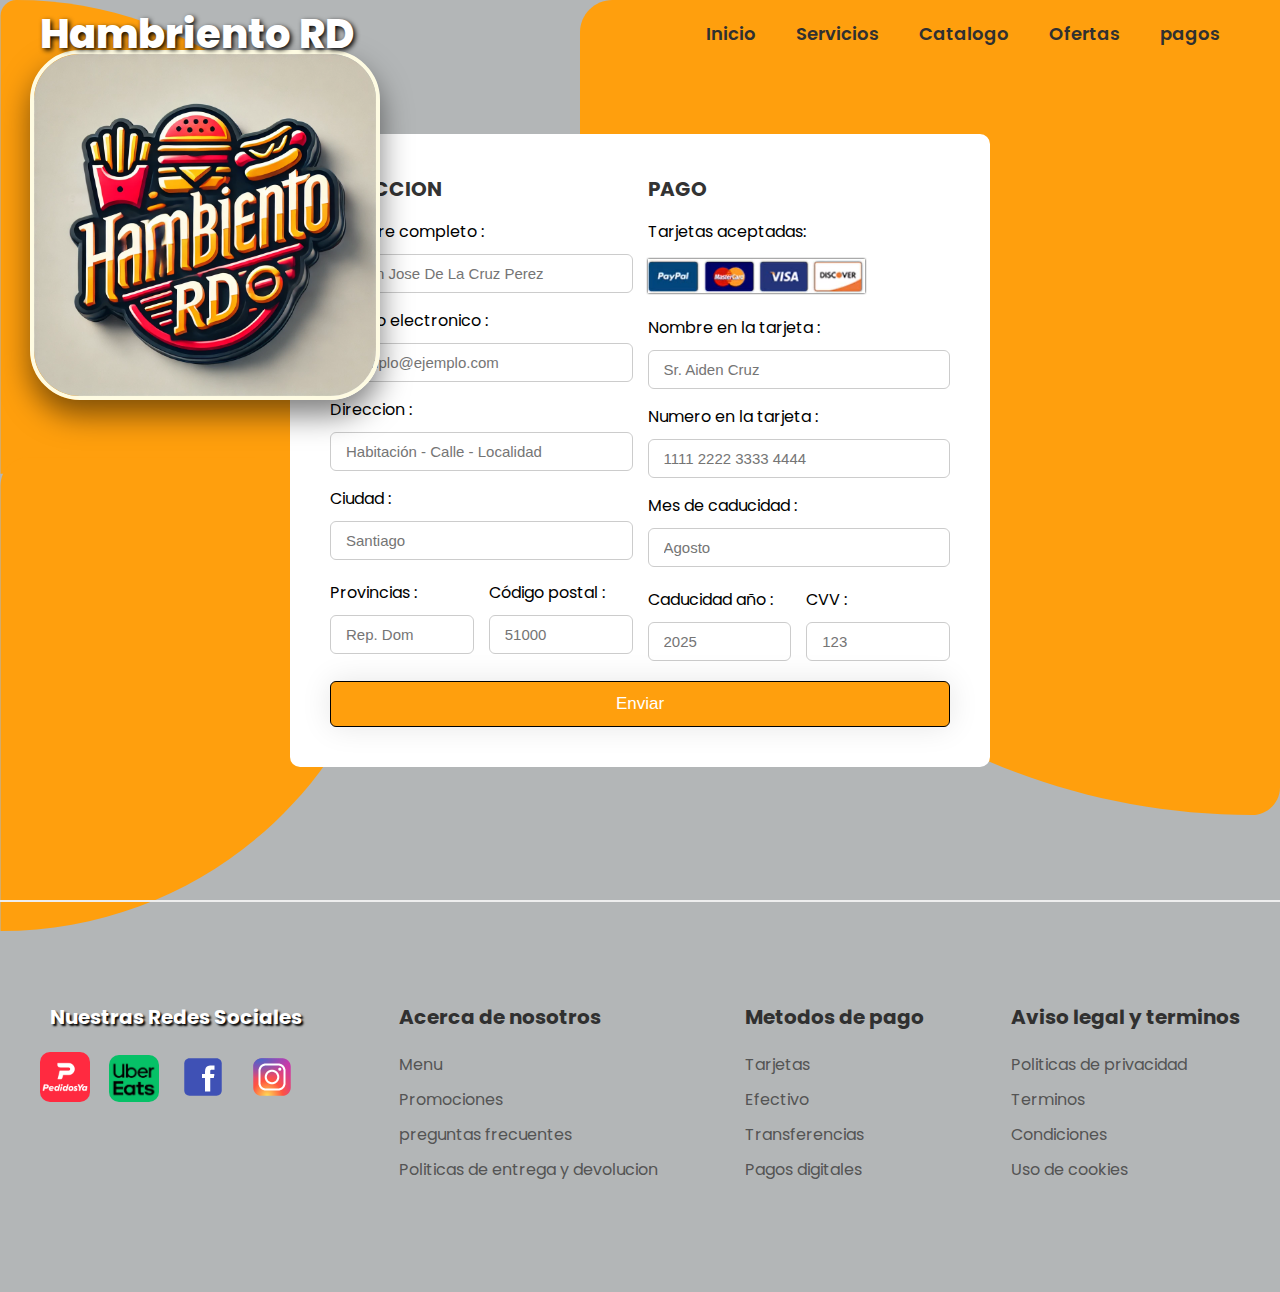
<file: pagos.html>
<!DOCTYPE html>
<html lang="en">

<head>
    <meta charset="UTF-8">
    <meta name="viewport" content="width=device-width, initial-scale=1.0">
    <link rel="stylesheet" href="style.css">
    <title>Hambriento RD</title>
</head>

<body>

    <header class="contenedor-principal">

        <img class="bg" src="img/bg.svg" alt="">
        <img class="logo" src="img/logo.webp" alt="">



        <div class="menu contenedor">

           <a href="index.html"> <h1 class="titulo" id="inicio">Hambriento RD</h1> </a><br><br>


            <nav class="navbar">

                <ul>

                    <li><a href="index.html">Inicio</a></li>
                    <li><a href="#footer">Servicios</a> </li>
                    <li> <a href="productos.html">Catalogo</a></li>
                    <li><a href="ofertas.html">Ofertas</a></li>
                    <li><a href="pagos.html">pagos</a></li>

                </ul>

            </nav>
        </div>
    </header>

    <section class="nosotros">

        <img class="bg-2" src="img/bg-2.svg" alt="">

    </section>


    <div class="contenedor-principal2">
        <form action="">

            <div class="contenedor2">

                <div class="columna">

                    <h3 class="titulo">Direccion</h3>

                    <div class="input1">
                        <span>Nombre completo :</span>
                        <input type="text" placeholder="Aiden Jose De La Cruz Perez">
                    </div>

                    <div class="input1">
                        <span>Correo electronico :</span>
                        <input type="email" placeholder="ejemplo@ejemplo.com">
                    </div>

                    <div class="input1">
                        <span>Direccion :</span>
                        <input type="text" placeholder="Habitación - Calle - Localidad">
                    </div>

                    <div class="input1">
                        <span>Ciudad :</span>
                        <input type="text" placeholder="Santiago">
                    </div>

                    <div class="input2">

                        <div class="input1">
                            <span>Provincias :</span>
                            <input type="text" placeholder="Rep. Dom">
                        </div>

                        <div class="input1">
                            <span>Código postal :</span>
                            <input type="number" placeholder="51000">
                        </div>
                    </div>
                </div>





                <div class="columna">

                    <h3 class="titulo">Pago</h3>
                    
                    <div class="input1">
                        <span>Tarjetas aceptadas:</span>
                        <img src="img/cards.png" alt="">
                    </div>

                    <div class="input1">
                        <span>Nombre en la tarjeta :</span>
                        <input type="text" placeholder="Sr. Aiden Cruz">
                    </div>

                    <div class="input1">
                        <span>Numero en la tarjeta :</span>
                        <input type="number" placeholder="1111 2222 3333 4444">
                    </div>

                    <div class="input1">
                        <span>Mes de caducidad :</span>
                        <input type="text" placeholder="Agosto">
                    </div>
                
                    <div class="input2">

                        <div class="input1">
                            <span>Caducidad año :</span>
                            <input type="number" placeholder="2025">
                        </div>

                        <div class="input1">
                            <span>CVV :</span>
                            <input type="number" placeholder="123">
                        </div>

                    </div>
                </div>


            </div>

            <button type="submit" class="btn">Enviar</button>
        </form>
    </div>




    <hr>
    <footer class="footer contenedor" id="footer">

        <div class="footer-links">

            <div class="link">

                <h3>Nuestras Redes Sociales</h3>
                <div class="socials">

                    <img class="pedidos-logo" src="img/pedidosya-logo.png" alt="">
                    <img class="pedidos-logo" src="img/ubereats.png" alt="">
                    <img src="img/Facebook.png" alt="">
                    <img src="img/Instagram.png" alt="">
                    


                </div>


            </div>


            <div class="link">

                <h4>Acerca de nosotros</h4>
                <ul>
                    <li><a href="index.html">Menu</a></li>
                    <li><a href="ofertas.html">Promociones</a></li>
                    <li><a href="index.html">preguntas frecuentes</a></li>
                    <li><a href="#footer">Politicas de entrega y devolucion</a></li>
                </ul>
            </div>

            <div class="link">

                <h4>Metodos de pago</h4>
                <ul>
                    <li><a href="#">Tarjetas </a></li>
                    <li><a href="#">Efectivo</a></li>
                    <li><a href="#">Transferencias</a></li>
                    <li><a href="#">Pagos digitales</a></li>
                </ul>
            </div>

            <div class="link">

                <h4>Aviso legal y terminos</h4>
                <ul>
                    <li><a href="#">Politicas de privacidad</a></li>
                    <li><a href="#">Terminos</a></li>
                    <li><a href="#">Condiciones</a></li>
                    <li><a href="#">Uso de cookies</a></li>
                </ul>
            </div>



        </div>




    </footer>



</body>

</html>
</file>
<file: style.css>
@import url('https://fonts.googleapis.com/css2?family=Poppins:wght@400;500;600;700;800&display=swap');

* {
    margin: 0;
    padding: 0;
    box-sizing: border-box;
    text-decoration: none;
    list-style: none;

}

body {
    font-family: "Poppins", sans-serif;
    background-color: #b3b6b7;
   

}

.contenedor {

    max-width: 1200px;
    margin: 0 auto;
}

.contenedor-principal {

    display: flex;
    position: relative;



}


.menu {

    position: absolute;
    top: 0;
    left: 0;
    right: 0;
    display: flex;
    align-items: center;
    justify-content: space-between;
    z-index: 1000;


}



.contenedor-principal .titulo {

    color: white;
    font-size: 40px;
    font-weight: 800;
    text-shadow: 2px 2px 5px black;
    cursor: pointer;



}


.contenedor-principal .titulo:hover {

    color: #dc7633;
    text-shadow: 2px 2px 5px black;
}

.menu .navbar ul li {

    position: relative;
    float: left;

}

.menu .navbar ul li a {

    font-size: 18px;
    padding: 20px;
    color: #303030;
    display: block;
    font-weight: 600;
}

.menu .navbar ul li a:hover {

    color: white;
    text-shadow: 2px 2px 5px black;
}

#menu {

    display: none;
    position: relative;

}


.numero5 {

    position: absolute;
    background-color: #dc7633;
    width: 30px;
    height: 30px;
    border-radius: 50px;
    color: white;
    border: 1px solid black;
    display: flex;
    justify-content: center;
    align-items: center;
    font-size: 20px;
    top: 5px;
    left: 500px;
    cursor: pointer;
}

.numero5:hover {

    color: white;
    text-shadow: 30px 30px 30px black;
    border: 2px solid black;
}

.menu-icono {

    width: 60px;
    margin-top: 10px;




}




.menu label {
    cursor: pointer;

}

.bg {

    position: absolute;
    width: 700px;
    z-index: -1;
    right: 0;

}


.quesadillas {

    position: absolute;
    top: 700px;
    left: 50px;
    bottom: 0;
    width: 350px;
    border-radius: 50px;
    box-shadow: 0 0 30px rgba(0, 0, 0, 0.5);


}


.logo {

    position: absolute;
    top: 50px;
    left: 30px;
    bottom: 0;
    width: 350px;
    border-radius: 50px;
    box-shadow: 0 15px 30px rgba(0, 0, 0, 0.5);
    border: 4px solid #FEFBE2;
    cursor: pointer;

}


.header-info {
    display: flex;
    align-items: center;
    margin-top: 100px;

}

.header-txt {

    width: 50%;
    padding-right: 35px;

}


.header-txt h1 {

    font-size: 55px;
    line-height: 70px;
    font-weight: 600;
    color: #303030;
    margin-bottom: 25px;
    text-transform: capitalize;

}


.header-txt p {

    font-size: 16px;
    color: #545454;
    margin-bottom: 35px;

}

.Seccion-menu {

    display: inline-block;
    background-color: #ff9f0d;
    padding: 13px 30px;
    border-radius: 25px;
    color: white;
    text-transform: capitalize;
    box-shadow: 0 0 30px rgba(0, 0, 0, 0.5);
    border: 1px solid black;


}

.Seccion-menu:hover {

    background-color: #EE9003;
    color: black;




}

.header-img {

    width: 60%;



}

.header-img img {

    width: 650px;
    box-shadow: 0 0 30px rgba(0, 0, 0, 0.2);
    border-radius: 50px;
    border: 2px solid white;

}

.info {

    padding: 100px;
    display: flex;
    justify-content: space-between;



}


.info-1 {

    width: 300px;
    padding: 15px 25px;
    text-align: center;
    box-shadow: 0 0 20px rgba(0, 0, 0, 0.3);
    border-radius: 25px;
    border: 2px solid white;

}


.info-1 img {

    width: 45px;

}


.info-1 h3 {

    font-size: 20px;
    color: #303030;
    margin-bottom: 10px;

}


.info-1 p {

    font-size: 16px;
    color: #545454;
}


.nosotros {

    position: relative;

}


.bg-2 {

    position: absolute;
    top: 0;
    left: 0;
    width: 400px;
    z-index: -1;

}


.nosotros-info {

    padding: 100px 0;
    display: flex;
    align-items: center;

}


.nosotros-img {

    width: 50%;

}


.nosotros-img img {

    width: 550px;
    box-shadow: 0 0 30px rgba(0, 0, 0, 0.2);
    border-radius: 50px;
    border: 2px solid white;

}

.nosotros-txt {

    width: 50%;

}

.nosotros-txt span {

    font-size: 45px;
    color: white;
    font-weight: 700;
    margin-bottom: 25px;
    text-shadow: 2px 2px 5px black;
}


.nosotros-txt h2 {

    font-size: 45px;
    color: #303030;
    margin-top: 30px;
}


.nosotros-txt p {

    font-size: 18px;
    color: #545454;
    margin-bottom: 50px;
    text-align: justify;

}

.productos-cursor {

    position: relative;
    text-decoration: none;
    color: blue;
    font-weight: bold;
}


.productos-cursor::after {

    content: attr(data-info);
    position: absolute;
    bottom: -30px;
    left: 50%;
    transform: translateX(-50%);
    background: black;
    color: white;
    padding: 5px 10px;
    border-radius: 5px;
    font-size: 12px;
    white-space: nowrap;
    opacity: 0;
    visibility: hidden;
    transition: opacity 0.3s ease-in-out;

}

.productos-cursor:hover::after {
    opacity: 1;
    visibility: visible;
}


.carrito-cursor{

    position: relative;
    text-decoration: none;
    color: blue;
    font-weight: bold;
    
}

.carrito-cursor::after{

    content: attr(data-info);
    position: absolute;
    bottom: -30px;
    left: 50%;
    transform: translateX(-50%);
    background: black;
    color: white;
    padding: 5px 10px;
    border-radius: 5px;
    font-size: 12px;
    white-space: nowrap;
    opacity: 0;
    visibility: hidden;
    transition: opacity 0.3s ease-in-out;


}

.carrito-cursor:hover::after {
    opacity: 1;
    visibility: visible;
}



.productos {

    padding: 80px 0;
    text-align: center;

}

.productos h2 a {
    font-size: 45px;
    color: white;
    margin-bottom: 30px;
    text-shadow: 2px 2px 5px black;
    text-decoration: none;

}


.productos h2 a:hover {
    font-size: 45px;
    color: #dc7633;
    margin-bottom: 30px;
    text-shadow: 2px 2px 5px black;
    text-decoration: none;

}

.productos p {

    font-size: 18px;
    color: #545454;
    margin-bottom: 70px;
    padding: 0 200px;
    text-align: justify;


}




.producto-info {

    display: grid;
    grid-template-columns: repeat(3, 1fr);
    grid-auto-rows: auto;
    grid-gap: 48px;
}

.producto {

    padding-bottom: 30px;
    text-align: center;
    box-shadow: 0 0 30px rgba(0, 0, 0, 0.3);
    border-radius: 17px;
    border: 2px solid white;
}


.producto img {

    width: 100%;
    height: 250px;
    border-radius: 15px 15px 0 0;


}

.producto h3 {

    font-size: 20px;
    color: #303030;
    margin-top: 15px;



}




.producto p {

    font-size: 16px;
    padding: 30px;
    color: #545454;
    margin: 0;
    text-align: justify;
}



.producto span {

    background-color: #ff9f0d;
    padding: 10px;
    color: white;
    border-radius: 20px;
    box-shadow: 0 0 30px rgba(0, 0, 0, 0.3);
    border: 1px solid black;
    cursor: pointer;


}


.producto span:hover {

    color: black;
}


hr {

    border: 1px solid #EEE;
}

.footer {

    padding: 100px 0;

}

.footer-links {

    display: flex;
    justify-content: space-between;

}


.link h3 {

    font-size: 20px;
    color: white;
    margin-bottom: 20px;
    cursor: pointer;
    text-align: center;
    font-weight: bold;
    text-shadow: 2px 2px 2px black;

}


.link h4 {

    font-size: 20px;
    color: #303030;
    margin-bottom: 20px;
    cursor: pointer;


}

.socials img {

    margin-right: 15px;
    cursor: pointer;
    width: 50px;



}


.pedidos-logo {

    margin-right: 15px;
    cursor: pointer;
    width: 15px;
    border-radius: 10px;



}


.link ul li a {

    font-size: 16px;
    display: block;
    margin-bottom: 10px;
    color: #545454;
    cursor: pointer;

}

.link ul li a:hover {

    color: white;
    font-weight: bold;
    text-shadow: 2px 2px 2px black;
}

/*pagina para pago*/

.contenedor-principal2 {
    display: flex;
    justify-content: center;
    align-items: center;
    min-height: 100vh;
    padding: 25px;
}

.contenedor-principal2 form {
    width: 700px;
    padding: 40px;
    background: #fff;
    border-radius: 10px;
}

form .contenedor2 {
    display: flex;
    gap: 15px;
    flex-wrap: wrap;
}

.contenedor2 .columna {
    flex: 1 1 250px;
}

.columna .titulo {
    font-size: 20px;
    color: #333;
    text-transform: uppercase;
    margin-bottom: 5px;
}

.columna .input1 {
    margin: 15px 0;
}

.input1 span {
    display: block;
    margin-bottom: 10px;
}

.input1 input {
    width: 100%;
    padding: 10px 15px;
    border: 1px solid #ccc;
    border-radius: 6px;
    font-size: 15px;
}

.columna .input2 {
    display: flex;
    gap: 15px;
}

.input2 .input1 {
    margin-top: 5px;
}

.input1 img {
    height: 34px;
    margin-top: 5px;
    filter: drop-shadow(0 0 1px #000);
}

form .btn {
    width: 100%;
    padding: 12px;
    background-color: #ff9f0d;
    border: none;
    outline: none;
    border-radius: 6px;
    font-size: 17px;
    color: #fff;
    margin-top: 5px;
    cursor: pointer;
    box-shadow: 0 0 30px rgba(0, 0, 0, 0.1);
    border: 1px solid black;


}

form .btn:hover {
    background-color: #EE9003;
    color: black;
}


/*Pagina para las ofertas*/

.producto-info2 {

    display: grid;
    grid-template-columns: repeat(3, 1fr);
    grid-auto-rows: auto;
    grid-gap: 48px;
}

.producto2 {


    text-align: center;
    border-radius: 17px;
    box-shadow: 0 0 30px rgba(0, 0, 0, 0.2);

}


.producto2 img {

    width: 400px;
    height: 500px;
    border-radius: 10px;
    border: 5px solid white;
    box-shadow: 0 0 30px rgba(0, 0, 0, 0.1);


}


strong {

    font-size: 30px;
    padding: 30px;
    color: white;
    margin: 0;
    text-align: center;
    text-shadow: 2px 2px 5px black;

}



.ofertas-txt {

    font-size: 45px;
    color: white;
    margin-bottom: 30px;
    text-shadow: 2px 2px 5px black;
    justify-content: center;
    align-items: center;

}


.negrita {

    font-size: 55x;
    font-weight: bold;
    justify-content: center;
    align-items: center;
    text-shadow: 1px 1px 2px white, 2px 2px 4px white;
}

/*slider1*/

.slider-box {


    width: 800px;
    height: 400px;
    margin: 60px auto 0;
    overflow: hidden;
    box-shadow: 0 0 30px rgba(0, 0, 0, 0.3);
    border: 5px solid white;

}

.slider-box ul {

    display: flex;
    padding: 0;
    width: 550%;
    animation: slide 10s infinite linear;
}

.slider-box li {


    width: 100%;
    list-style: none;


}

.slider-box img {

    width: 100%;

}



@keyframes slide {

    0% {
        margin-left: 0;
    }

    20% {
        margin-left: 0;
    }

    25% {
        margin-left: -100;
    }

    45% {
        margin-left: -100;
    }

    50% {
        margin-left: -200%;
    }

    70% {
        margin-left: -200%;
    }

    75% {
        margin-left: -300%;
    }

    100% {
        margin-left: -300%;
    }

}


/*slider2*/

.slider {
    width: 75vh;
    height: 75vh;

    height: auto;
    margin: auto;
    overflow: hidden;
}

.slider .slide-track {
    display: flex;
    animation: scroll 40s linear infinite;
    -webkit-animation: scroll 40s linear infinite;
    width: calc(200px * 14);
}

.slider .slide {
    width: 200px;
}

.slider .slide img {
    width: 100%;
}

@keyframes scroll {
    0% {
        -webkit-transform: translateX(0);
        transform: translateX(0);
    }

    100% {
        -webkit-transform: translateX(calc(-200px * 7));
        transform: translateX(calc(-200px * 7));
    }
}




/*media */
@media(max-width: 991px) {



    .menu {
        padding: 30px;
        text-align: center;
        justify-content: center;
        position: absolute;
        top: 5%;
        right: 20%;


    }


    .menu label {

        display: initial;
        padding: 30px;
        text-align: center;
        justify-content: center;
        position: absolute;
        top: 100%;
        left: 0;
        right: 0;


    }


    .menu-icono {

        position: absolute;
        margin-top: -30%;
        left: 104%;
        right: 0;

    }

    .menu .navbar {

        position: absolute;
        top: 70%;
        left: 0;
        right: 0;
        background-color: #EE9003;


    }

    .menu .navbar ul li {

        width: 100%;

    }

    .menu .navbar ul li a {

        color: white;
    }


    .menu .navbar ul li a:hover {

        color: white;
    }


    .bg {

        width: 500px;

    }


    .quesadillas {

        display: none;

    }


    .header-info {
        flex-direction: column;
        padding: 30px;
    }

    .header-txt {


        width: 100%;
        text-align: center;
        padding: 0;

    }

    .header-txt h1 {

        font-size: 40px;
        line-height: 50px;
    }


    .header-img {

        width: 100%;
        text-align: center;
        padding-top: 35px;

    }


    .header-img img {

        width: 300px;

    }

    .info {

        padding: 0;
        flex-direction: column;
        align-items: center;

    }


    .info-1 {


        margin-bottom: 20px;



    }



    .nosotros {

        padding: 30px;

    }


    .bg-2 {


        top: 80px;
        width: 200px;
    }


    .nosotros-info {

        padding: 0;
        flex-direction: column;
        align-items: center;
        text-align: center;

    }


    .nosotros-img {

        width: 100%;

    }


    .nosotros-img img {

        width: 300px;
    }


    .nosotros-txt {

        width: 100%;

    }


    .nosotros-txt h2 {


        font-size: 40px;
        line-height: 50px;
        margin-bottom: 10px
    }


    .nosotros-txt p {

        margin-bottom: 20px;

    }


    .productos {

        padding: 30px;
        text-align: center;

    }


    .productos h2 {

        font-size: 40px;
    }


    .productos p {

        padding: 0;
        margin-bottom: 40px;
    }


    .producto-info {

        grid-template-columns: repeat(1, 1fr);

    }


    .producto p {

        padding: 30px;


    }


    .footer-links {


        flex-direction: column;
        align-items: center;
        text-align: center;
    }



    .socials {

        margin-bottom: 25px;

    }

    .sliderbox {

        padding: 20px;
    }

    .slider-box {
        width: 100%;
    }

}
</file>
